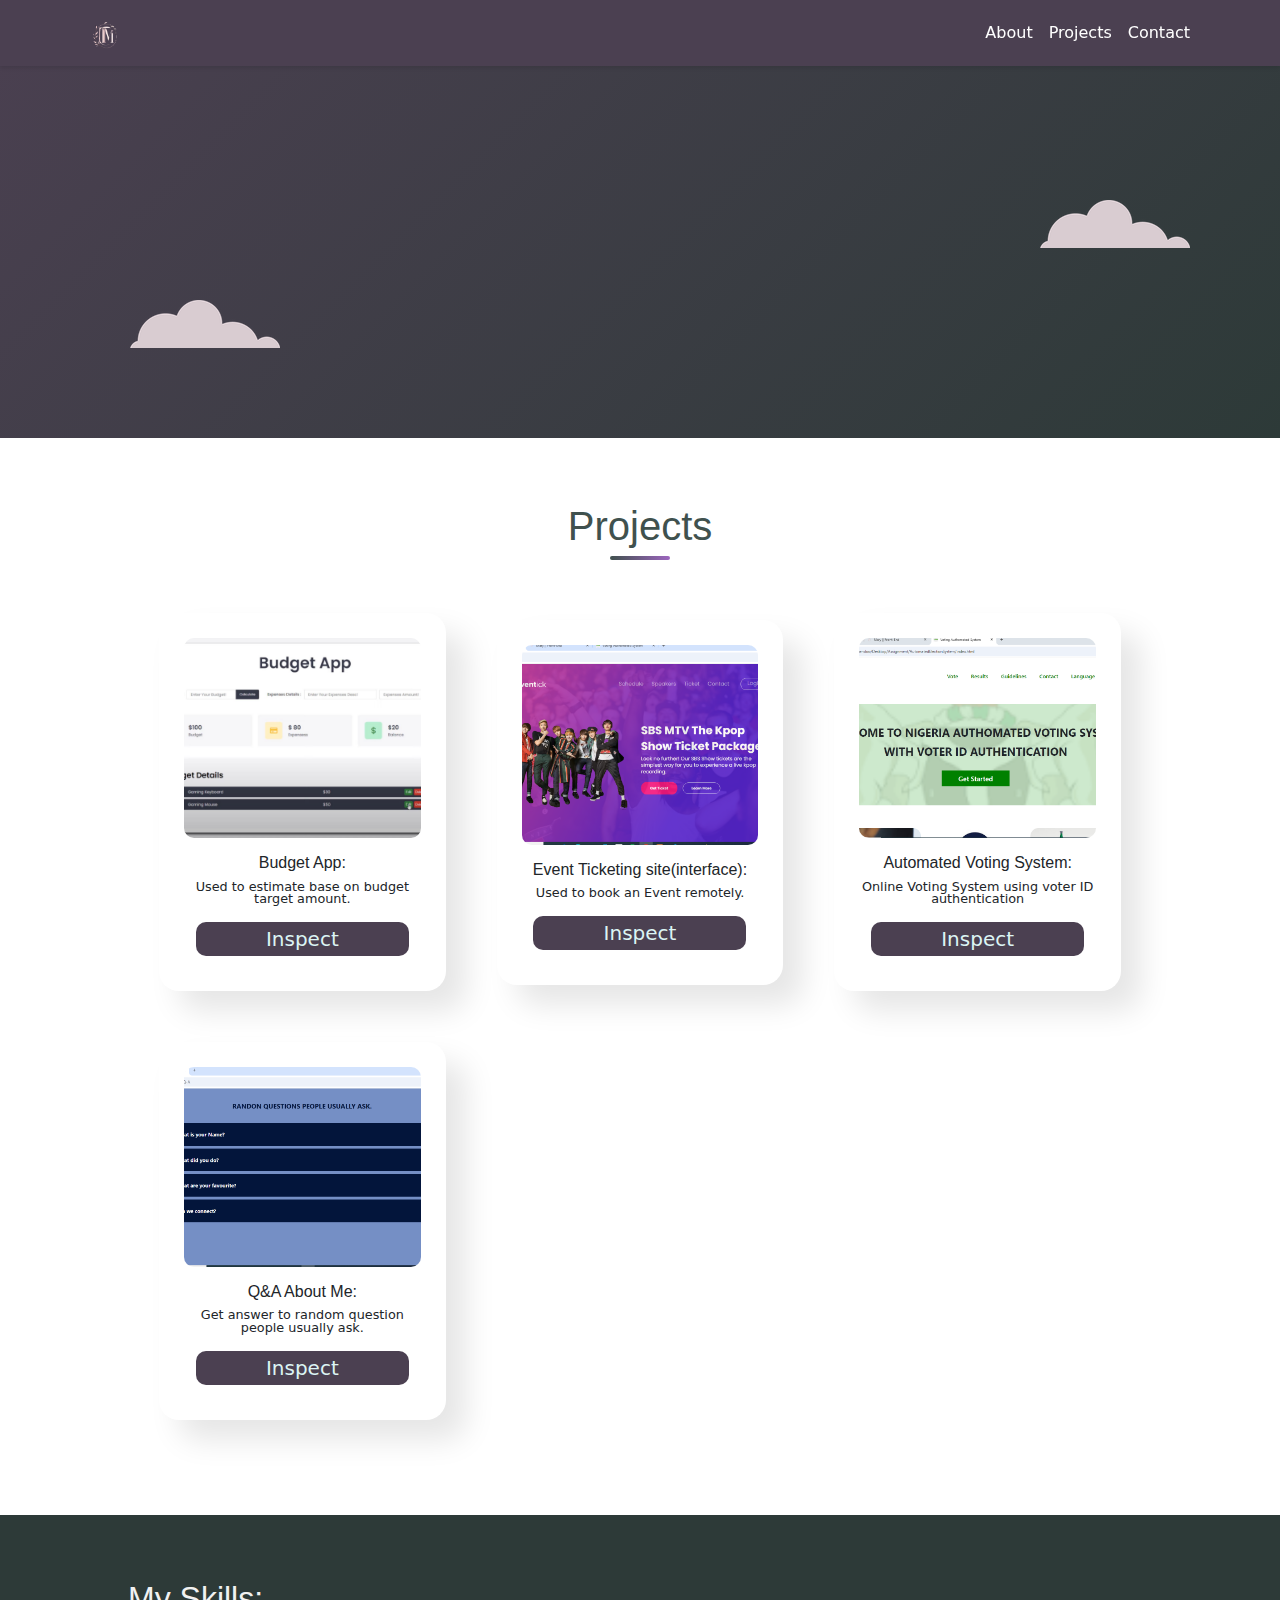
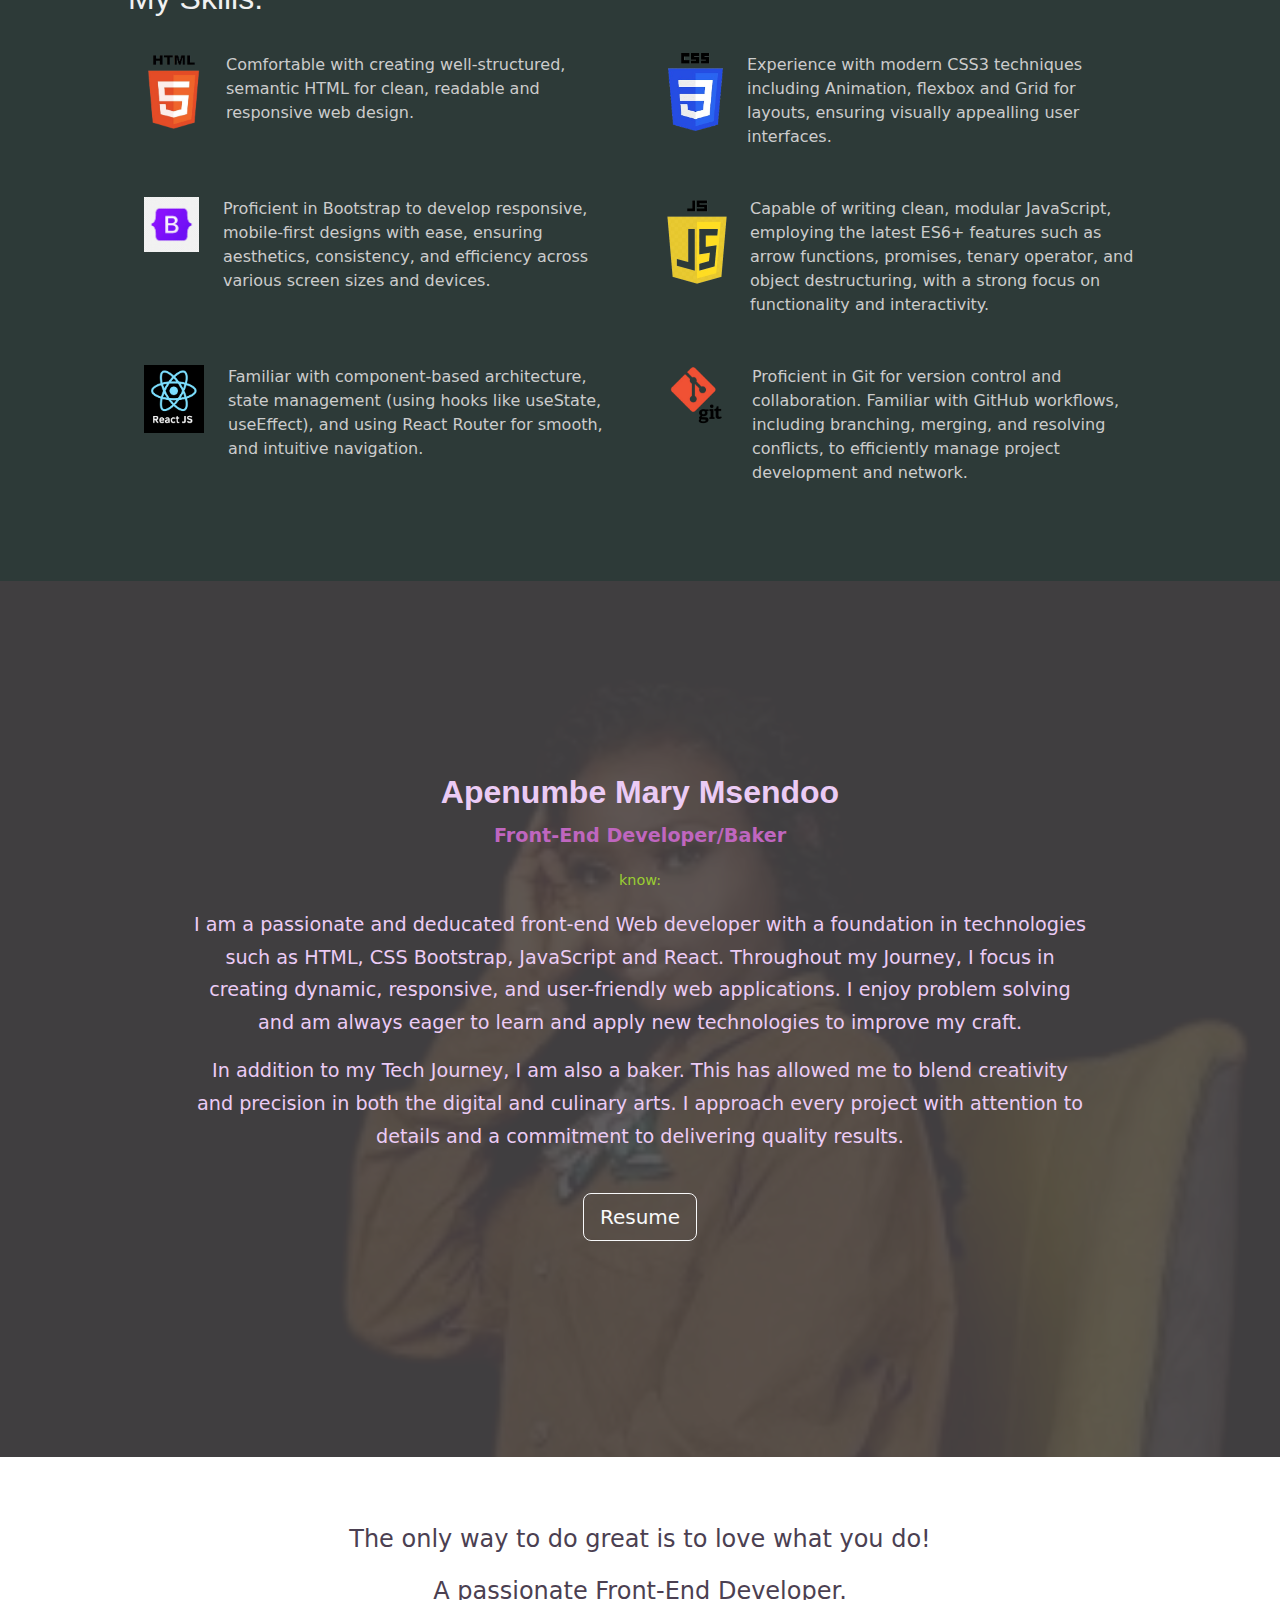
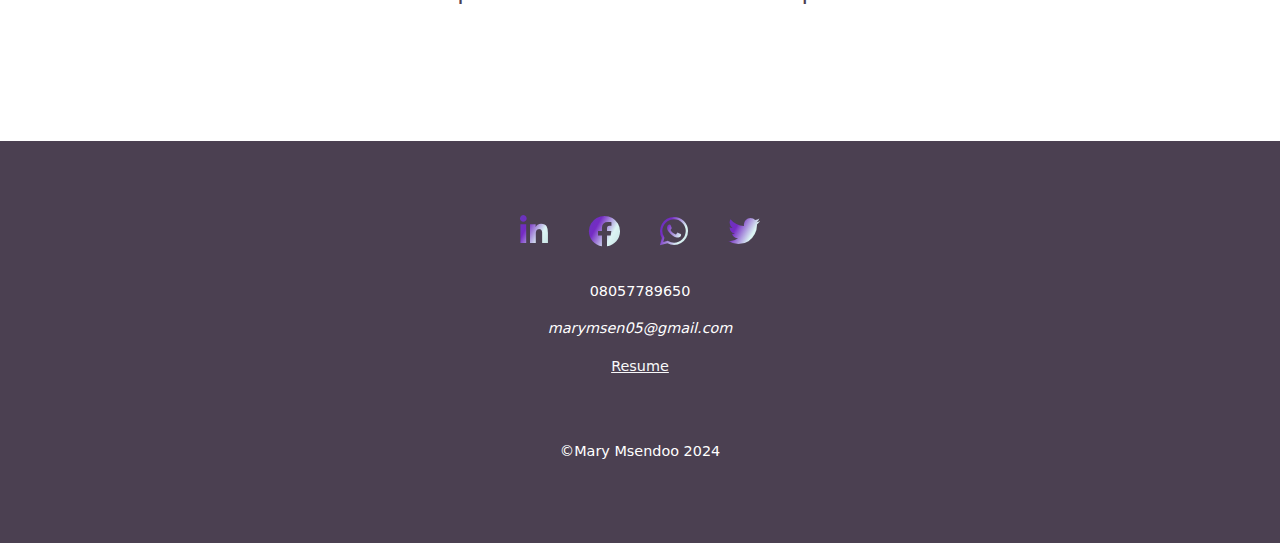
<file: index.html>
<!DOCTYPE html>
<html lang="en">

<head>
    <meta charset="UTF-8">
    <meta name="viewport" content="width=device-width, initial-scale=1.0">
    <title>Mary || Front-End Developer</title>
    <link rel="icon" href="./Assets/Images/logo1.png">
    <!-- custom css  -->
    <link rel="stylesheet" href="./Assets/CSS/style.css">
    <!-- Bootstrap CSS CDN -->
    <link href="https://cdn.jsdelivr.net/npm/bootstrap@5.3.3/dist/css/bootstrap.min.css" rel="stylesheet"
        integrity="sha384-QWTKZyjpPEjISv5WaRU9OFeRpok6YctnYmDr5pNlyT2bRjXh0JMhjY6hW+ALEwIH" crossorigin="anonymous">
    <!-- font awsome -->
    <link rel="stylesheet" href="https://cdnjs.cloudflare.com/ajax/libs/font-awesome/6.0.0-beta3/css/all.min.css">
    <!--APIs google fonts-->
    <link rel="stylesheet"
        href="https://fonts.googleapis.com/css?family=Sofia&effect=neon|outline|emboss|shadow-multiple">

</head>

<body>

    <header>
        <!-- Navbar -->
        <nav class="navbar navbar-expand-lg fixed-top">
            <div class="container">
                <a class="navbar-brand" href="#">
                    <img src="./Assets/Images/logo1.png" alt="Logo">
                </a>
                <button class="navbar-toggler" type="button" data-bs-toggle="collapse" data-bs-target="#navbarNav">
                    <span class="navbar-toggler-icon"></span>
                </button>
                <div class="collapse navbar-collapse" id="navbarNav">
                    <ul class="navbar-nav ms-auto">
                        <li class="nav-item">
                            <a class="nav-link" href="#about">
                                About
                            </a>
                        </li>
                        <li class="nav-item">
                            <a class="nav-link" href="#feature">
                                Projects
                            </a>
                        </li>
                        <li class="nav-item">
                            <a class="nav-link" href="./contact.html">
                                Contact
                            </a>
                        </li>
                    </ul>
                </div>
            </div>
        </nav>

        <!-- hero section  -->
        <section id="hero">
            <img class="cloud1" src="./Assets/Images/cloud.png" alt="">
            <h1>Apenumbe Mary Msendoo</h1>
            <h2 class="font-effect-neon">&lt;Front-End Developer/&gt;</h2>
            <img class="cloud2" src="./Assets/Images/cloud.png" alt="">
        </section>

    </header>


    <main>

        <!-- feature section -->
        <section id="feature">
            <h2 class="section-title">Projects</h2>
            <div class="feature_container">
                <div class="project_card">
                    <div class="project_img_container">
                        <img class="project_img" src="./Assets/Images/project1.png" alt="">
                    </div>
                    <div class="description">
                        <h6>Budget App:</h6>
                        <p>Used to estimate base on budget target amount.</p>
                    </div>
                    <div class="btn_box">
                        <a href="https://maryamsendoo.github.io/BudgetApp/" target="_blank"><button
                                class=" fs-5">Inspect</button></a>
                    </div>
                </div>

                <div class="project_card">
                    <div class="project_img_container">
                        <img class="project_img" src="./Assets/Images/project2.png" alt="">
                    </div>
                    <div class="description">
                        <h6>Event Ticketing site(interface):</h6>
                        <p>Used to book an Event remotely.</p>
                    </div>
                    <div class="btn_box">
                        <a href="https://maryamsendoo.github.io/EventTicketingWebSite/" target="_blank"> <button
                                class=" fs-5">Inspect</button></a>
                    </div>
                </div>

                <div class="project_card">
                    <div class="project_img_container">
                        <img class="project_img" src="./Assets/Images/project3.png" alt="">
                    </div>
                    <div class="description">
                        <h6>Automated Voting System:</h6>
                        <p>Online Voting System using voter ID authentication</p>
                    </div>
                    <div class="btn_box">
                        <a href="https://maryamsendoo.github.io/NigeriaAutomatedVotingSystem/" target="_blank"><button
                                class=" fs-5">Inspect</button></a>
                    </div>
                </div>

                <div class="project_card">
                    <div class="project_img_container">
                        <img class="project_img" src="./Assets/Images/QandA.png" alt="">
                    </div>
                    <div class="description">
                        <h6>Q&A About Me:</h6>
                        <p>Get answer to random question people usually ask.</p>
                    </div>
                    <div class="btn_box">
                        <a href="https://maryamsendoo.github.io/Q-A/" target="_blank"> <button
                                class=" fs-5">Inspect</button></a>
                    </div>
                </div>
            </div>
        </section>



        <!-- skills section  -->
        <section id="skills">
            <h2>My Skills:</h2>
            <div class="skills_container text-secondary">
                <div class="row">
                    <div class="col-lg-6 col-md-6 my-3 skills_description">
                        <div>
                            <img src="./Assets/Images/html2.png" alt="" class="logo1">
                        </div>

                        <div>
                            <p class="text mx-2">Comfortable with creating well-structured, semantic HTML for clean,
                                readable and responsive web design.
                        </div>
                    </div>

                    <div class="col-lg-6 col-md-6 my-3 skills_description">
                        <div>
                            <img src="./Assets/Images/css.png" alt="" class="logo2 mx-3">
                        </div>
                        <div>
                            <p class="text mx-2"> Experience with modern CSS3 techniques including Animation, flexbox
                                and Grid for
                                layouts, ensuring visually appealling user interfaces.</p>
                        </div>
                    </div>

                    <div class="col-lg-6 col-md-6 my-3 skills_description">
                        <div>
                            <img src="./Assets/Images/bstp1.png" alt="" class="logo2 mx-3">
                        </div>
                        <div>
                            <p class="text mx-2">Proficient in Bootstrap to develop responsive, mobile-first designs
                                with ease,
                                ensuring aesthetics, consistency, and efficiency across various screen sizes and
                                devices.
                            </p>
                        </div>
                    </div>

                    <div class="col-lg-6 col-md-6 my-3 skills_description">
                        <div>
                            <img src="./Assets/Images/js.png" alt="" class="logo1">
                        </div>
                        <div>
                            <p class="text mx-2"> Capable of writing clean, modular JavaScript, employing the latest
                                ES6+
                                features such as arrow functions, promises, tenary operator, and object destructuring,
                                with a strong
                                focus on functionality and interactivity.
                            </p>
                        </div>
                    </div>

                    <div class="col-lg-6 col-md-6 my-3 skills_description">
                        <div>
                            <img src="./Assets/Images/rct2 (1).png" alt="" class="logo1 rct_bg mx-3">
                        </div>
                        <div>
                            <p class="text mx-2"> Familiar with component-based architecture, state management (using
                                hooks like
                                useState, useEffect), and using React Router for smooth, and intuitive navigation.
                            </p>
                        </div>
                    </div>

                    <div class="col-lg-6 col-md-6 my-3 skills_description">
                        <div>
                            <img src="./Assets/Images/git.png" alt="" class="logo1 rct_bg mx-3">
                        </div>
                        <div>
                            <p class="text mx-2"> Proficient in Git for version control and collaboration. Familiar with
                                GitHub
                                workflows, including branching, merging, and resolving conflicts, to efficiently manage
                                project development
                                and network.
                            </p>
                        </div>
                    </div>
                </div>
            </div>
        </section>


        <!-- about section  -->

        <section id="about">
            <div class="inner_bg">
                <div class="outer_bg">
                    <!-- <h2>What you should know about me:</h2> -->
                    <h3>Apenumbe Mary Msendoo</h3>
                    <p>Front-End Developer/Baker</p>
                    <p>know:</p>
                    <p>I am a passionate and deducated front-end Web developer with a foundation in technologies
                        such as HTML, CSS Bootstrap, JavaScript and React. Throughout my Journey, I focus in creating
                        dynamic,
                        responsive, and user-friendly web applications. I enjoy problem solving and am always eager
                        to learn and apply new technologies to improve my craft.
                    </p>

                    <p>In addition to my Tech Journey, I am also a baker. This has allowed me to blend creativity and
                        precision
                        in both the digital and culinary arts. I approach every project with attention to details and a
                        commitment to delivering quality results.
                    </p>

                    <a href="https://docs.google.com/document/d/1u-qIMyZe4_HYAbaa3gYRhCQYUuMHn4INdL3wezH-hQU/edit?usp=drivesdk"
                        target="_blank"><button class="btn btn-lg btn-outline-light my-4">Resume</button></a>
                </div>
            </div>
        </section>

        <!-- cta section  -->
        <section id="cta">
            <div class="">
                <p>The only way to do great is to love what you do! </p>
                <p>A passionate Front-End Developer.</p>
            </div>
        </section>




        <!-- footer section  -->
        <footer>
            <!-- <div class="logo">
                <img src="./Assets/Images/logo1.png" alt="logo" class="footer_logo">
            </div> -->
            <div class="icon_container">
                <a href="https://www.linkedin.com/in/marya-msendoo-946186256" target="_blank">
                    <i class="fab fa-linkedin-in fa-2x icon"></i>
                </a>

                <a href="https://www.facebook.com/marymsendoo.apenumb" target="_blank">
                    <i class="fab fa-facebook fa-2x icon"></i>
                </a>

                <a href="https://wa.me/qr/AOKRZKEABLW4F1" target="_blank">
                    <i class="fab fa-whatsapp fa-2x icon"></i>
                </a>

                <a href="https://x.com/MaryA32146216?s=09 https://x.com/MaryA32146216?s=09" target="_blank">
                    <i class="fab fa-twitter fa-2x icon"></i>
                </a>
            </div>
            <li class="fas fa-dial-call"></li>
            <p> 08057789650</p>
            <p><i>marymsen05@gmail.com</i></p>
            <p><a class="text-light"
                    href="https://docs.google.com/document/d/1u-qIMyZe4_HYAbaa3gYRhCQYUuMHn4INdL3wezH-hQU/edit?usp=drivesdk"
                    target="_blank">Resume</a></p>
            <p class="text pt-5">&copy;Mary Msendoo 2024</p>
        </footer>
    </main>














    <!-- bootstrap javascript -->
    <script src="https://cdn.jsdelivr.net/npm/bootstrap@5.3.3/dist/js/bootstrap.bundle.min.js"
        integrity="sha384-YvpcrYf0tY3lHB60NNkmXc5s9fDVZLESaAA55NDzOxhy9GkcIdslK1eN7N6jIeHz"
        crossorigin="anonymous"></script>

    <script src="https://unpkg.com/aos@2.3.1/dist/aos.js"></script>
    <script>

        AOS.init({
            duration: 1000,
            once: true,
            offset: 100
        });

        // Navbar scroll effect
        window.addEventListener('scroll', function () {
            const navbar = document.querySelector('.navbar');
            if (window.scrollY > 50) {
                navbar.style.padding = '0.5rem 2rem';
                navbar.style.backgroundColor = 'rgba(41, 34, 45, 0.95)';
            } else {
                navbar.style.padding = '1rem 2rem';
                navbar.style.backgroundColor = 'var(--primary)';
            }
        });
    </script>
</body>

</html>
</file>
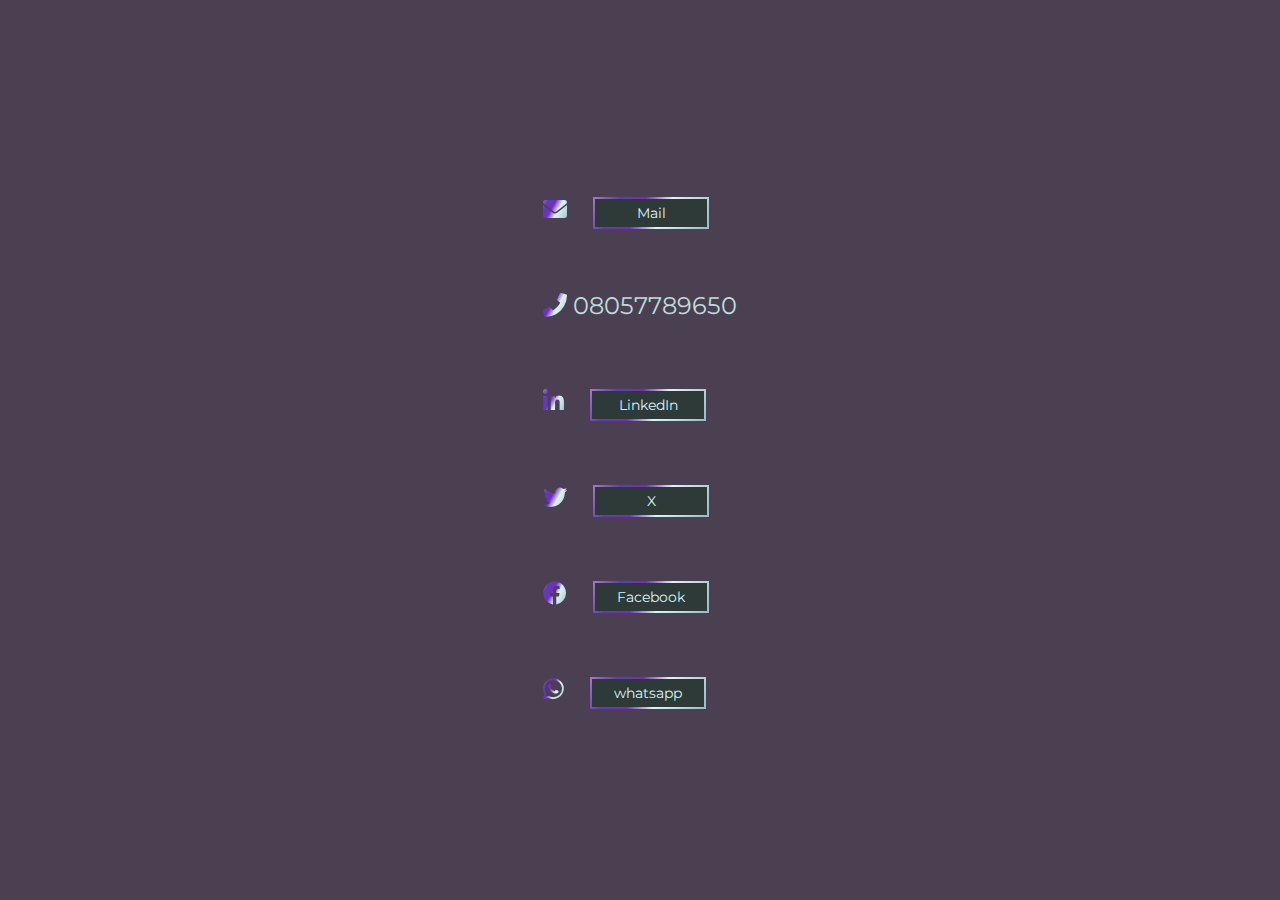
<file: contact.html>
<!DOCTYPE html>
<html lang="en">

<head>
    <meta charset="UTF-8">
    <meta name="viewport" content="width=device-width, initial-scale=1.0">
    <title>Mary || Contact</title>
    <link rel="icon" href="./Assets/Images/logo1.png">
    <!-- custom css  -->
    <link rel="stylesheet" href="./Assets/CSS/contact.css">
    <!-- fonts  -->
     <!-- embeded google fonts family -->
    <link rel="preconnect" href="https://fonts.googleapis.com" />
    <link rel="preconnect" href="https://fonts.gstatic.com" crossorigin />
    <link
        href="https://fonts.googleapis.com/css2?family=Dela+Gothic+One&family=Poppins:ital,wght@0,100;0,200;0,300;0,400;0,500;0,600;0,700;0,800;0,900;1,100;1,200;1,300;1,400;1,500;1,600;1,700;1,800;1,900&family=Roboto+Mono:ital,wght@0,100..700;1,100..700&display=swap"
        rel="stylesheet" />
    <link
        href="https://fonts.googleapis.com/css2?family=Merriweather:ital,wght@0,300;0,400;0,700;0,900;1,300;1,400;1,700;1,900&family=Montserrat:ital,wght@0,100..900;1,100..900&family=Sacramento&display=swap"
        rel="stylesheet">
    <!-- font awsome -->
    <link rel="stylesheet" href="https://cdnjs.cloudflare.com/ajax/libs/font-awesome/6.0.0-beta3/css/all.min.css">
</head>

<body>

    <main>
        <div class="container">
            <p>
                <i class="fas fa-envelope icon"></i>
                <a class="" href="mailto:marymsen05@gmail.com" target="_blank"><button class="btn">Mail</button></a>
            </p>

            <p>
                <i class="fas fa-phone-alt icon"></i> 
                08057789650
            </p>

            <p>
                <i class="fab fa-linkedin-in icon"></i> 
                <a href="https://www.linkedin.com/in/marya-msendoo-946186256" target="_blank"><button>LinkedIn</button></a>
            </p>

            <p>
                <i class="fab fa-twitter icon"></i>
                <a href="https://x.com/MaryA32146216?s=09 https://x.com/MaryA32146216?s=09" target="_blank"><button>X</button></a>
            </p>

            <p>
                <i class="fab fa-facebook icon"></i>
                <a href="https://www.facebook.com/marymsendoo.apenumb" target="_blank"> <button>Facebook</button></a>
            </p>

            <p>
                <i class="fab fa-whatsapp icon"></i>
                <a href="" target="_blank"><button>whatsapp</button></a>
            </p>

        </div>
    </main>
</body>

</html>
</file>
<file: Assets/CSS/style.css>
:root {
  --btn-body-bg: #1e1f25;
  --btn-bg: #000;
  --body: #fff;
  --color1: #66bfbf;
  --color2: #11999e;
  --color3: #2bc4ad;
  --color-light1: #dcf4f4;
  --color-light2: #bddcdc;
  --color-light-gray: #40514e;
  --ash-color: rgb(161 182 204);
  --color-brawn: rgb(101 54 20);
  --light-brawn: rgb(116 87 57);
  --off-color: rgb(217 204 209);

  --primary: #4b4051;
  --primary-light: #536866;
  --primary-dark: #2d3a38;
  --secondary: #bf66bf;
  --text-primary: #333333;
  --text-secondary: #666666;
  --background: #f5f5f5;
}

* {
  padding: 0;
  margin: 0;
  /* box-sizing: border-box; */
}

body {
  font-family: Garamond, serif;
  background-color: var(--body) !important;
}
h1, h2, h3, h4, h5, h6 {
  font-family: Helvetica, sans-serif;
}

section{
  padding: 5% 10%;
  width: 100%;
  margin: auto;
}

.section-title {
  display: flex;
  align-items: center;
  justify-content: center;
  gap: 0.5rem;
  color: #40514E;
  font-size: 2.5rem;
  margin-bottom: 2rem;
  position: relative;
}

.section-title::after {
  content: '';
  position: absolute;
  bottom: -10px;
  left: 50%;
  transform: translateX(-50%);
  width: 60px;
  height: 4px;
  background: linear-gradient(90deg, #40514E, #9d66bf);
  border-radius: 2px;
}


/* Navbar Styles */
.navbar {
  background-color: var(--primary);
  box-shadow: 0 2px 4px rgba(0,0,0,0.1);
  padding: 1rem 2rem;
  transition: all 0.3s ease;
  backdrop-filter: 5;
  backdrop-filter: blur(5px);
}

.navbar-brand img {
  height: 40px;
  transition: transform 0.3s ease;
}

.navbar-brand img:hover {
  transform: scale(1.1);
}

.nav-link {
  color: white !important;
  position: relative;
  padding: 0.5rem 1rem;
  transition: color 0.3s ease;
}

.nav-link::after {
  content: '';
  position: absolute;
  bottom: 0;
  left: 0;
  width: 0;
  height: 2px;
  background-color: var(--secondary);
  transition: width 0.3s ease;
}

.nav-link:hover::after {
  width: 100%;
}

header{
  padding: auto 10px;
}

.logo {
  width: 80px;
  display: inline;
}

 /* Hero Section */
 #hero {
  background: linear-gradient(135deg, var(--primary) 0%, var(--primary-dark) 100%);
  color: white;
  padding: 8rem 2rem;
  padding-top: 200px;
  text-align: center;
  position: relative;
  overflow: hidden;
}

#hero h1 {
  font-size: 3rem;
  font-weight: 700;
  margin-bottom: 1rem;
  opacity: 0;
  animation: fadeInUp 1s ease forwards;
}

#hero h2 {
  font-size: 1.5rem;
  font-weight: 300;
  opacity: 0;
  animation: fadeInUp 1s ease 0.5s forwards;
}

/* Animations */
@keyframes fadeInUp {
  from {
      opacity: 0;
      transform: translateY(20px);
  }
  to {
      opacity: 1;
      transform: translateY(0);
  }
}


.cloud1,
.cloud2 {
  position: absolute;
  animation: rotate 11s infinite;
}
.cloud1 {
  right: 90px;
}

.cloud2 {
  left: 130px;
  top: 300px;
}
/* cloud animation */
@keyframes rotate {
  0% {
    transform: translateX(0%);
  }

  50% {
    transform: rotatex(100%);
  }

  60% {
    transform: translateX(-80%);
  }

  0% {
    transform: rotatex(-20%);
  }
}

/* feature section  */
#feature {
  height: auto;
}

/* to align both cards and it content. */
.feature_container, .project_card{
  justify-content: center;
  align-items: center;
}

.feature_container {
  display: grid;
  grid-template-columns: repeat(auto-fit, minmax(300px, 1fr));
  gap: 19px;
  padding: 15px;
}

/* Project Cards */
.project_card {
  background: white;
  border-radius: 20px;
  box-shadow: 20px 20px 30px rgba(0,0,0,0.1);
  transition: transform 0.3s ease, box-shadow 0.3s ease;
  margin: 1rem;
  overflow: hidden;
  padding: 25px;
  text-align: center;
}

.project_card:hover {
  transform: translateY(-20px);
}

.project_img_container {
  overflow: hidden;
}

.project_img {
  height: 200px;
  object-fit: cover;
  transition: transform 0.3s ease;
  border-radius: 10px;
  margin-bottom: 15px;
}

.description{
   line-height: 1;
}
.description p{
  font-size: .8rem;
}

.project_img, .btn_box, .description{
    width: 100%;
  }
  
.btn_box {
  padding: 0px 0px 10px;
  border-radius: 0px 0px 5px 5px;
}

.btn_box button {
  background-color: var(--primary);
  color: var(--color-light1);
  padding: 2px 15px;
  text-align: center;
  font-size: 0.9rem;
  border: none;
  border-radius: 10px;
  width: 90%;
}

/* skills section  */
#skills{
  background-color: var(--primary-dark);
  color: #f1f1f1;
}

#skills h2:nth-child(1), #experience h2:nth-child(1){
  margin-bottom: 20px;
}

.skills_description{
  display: flex;
}

.skills_description p, .timeline-item p{
  line-height: 1.5;
  font-size: 1rem;
  text-align: left;
  color: #ccc;
}

.logo1{
  width: 90px;
}

.logo2{
  width: 55px;
}

.rct_bg{
  width: 60px;
}


/* experience section  */

.timeline{
  position: relative;
  padding-left: 40px;
  border-left: 4px solid #6f8a85;
}

.timeline-item{
  position: relative;
  margin-bottom: 20px;
}

.timeline-item .dot {
  position: absolute;
  left: -49px;
  top: 5px;
  width: 14px;
  height: 14px;
  background-color: #6f8a85;
  border-radius: 50%;
}

/* about section  */
#about{
padding: 0;
}

#about .inner_bg{
  background-image: url('../Images/bg2.png');
  background-position: center;
  background-repeat: no-repeat;
  background-size: cover;
  width: 100%;
}

.outer_bg{
  background-color: rgba(72, 70, 73, 0.884);
  width: 100%;
  padding: 15%;
  text-align: center;
  color: #ebcbf5;
}

.outer_bg h3{
  font-size: 2rem;
  font-weight: 800;

}

.outer_bg p{
  font-size: 1.2rem;
  line-height: 1.7;
}

.outer_bg p:nth-child(2){
  font-weight: bold;
  color: var(--secondary);
}


.outer_bg p:nth-child(3){
  color: yellowgreen;
  font-size: .9rem;
}

/* cta section  */
#cta div{
  font-size: 1.5rem;
  color: var(--primary);
  text-align: center;
}


/* footer section  */
footer{
  background-color: var(--primary);
  padding: 5% 10%;
  margin-top: 4%;
}

.icon_container{
  display: flex;
  justify-content:center ;
  text-align: center;
  width: 100%;
}

footer .icon{
  background: linear-gradient(
    119deg,
    #ae73c5,
    #5f3cb6,
    #752bc4,
    #dcf4f4,
    #bddcdc,
    rgb(161 182 204)
  );
  -webkit-background-clip: text; /* Clip the background to the text */
  -webkit-text-fill-color: transparent; /* Make text transparent to show gradient */
  padding: 10px 20px;
  animation: transform 4s infinite;
}

footer:hover .icon{
  background: linear-gradient(
    119deg,
    rgb(161 182 204),
    #bddcdc,
    #dcf4f4,
    #752bc4,
    #5f3cb6,
    #ae73c5
  );
  -webkit-background-clip: text;  
  -webkit-text-fill-color: transparent;  
  transform: scale();
  animation: scale-hover;
}

footer p{
  text-align: center;
  color: #fff;
  font-size: 0.9em;
}

@keyframes transform{
  0%{
    transform: translatey(0%);
  }

  50%{
    transform: translatey(15%);
  }
  75%{
    transition: translatey(-15%);
  }

  100%{
    transition: translatey(0%);
  }
}


@media(max-width: 620px){

  #hero{
    padding-top: 20%;
    padding-bottom: 20% ;
  }

  #hero h1{
    font-size: 2rem;
    font-family: "Sacramento-bold", "Montserrat", Arial, Helvetica, sans-serif;
  }
  #hero h2{
    font-size: 1rem;
    z-index: 1;
    position: relative;
  }

  #hero .cloud1, #hero .cloud2{
    width: 100px;
  }
  .cloud1{
    top: 150px;
  }
  .cloud2{
    top: 270px;
  }

  .outer_bg h3{
    font-size: 1.6rem;
  }

  .outer_bg p:nth-child(2){
    font-size: 1rem;
  }

  .outer_bg p:nth-child(3){
    font-size: .7rem;
  }
}

 /* Responsive Design */
 @media (max-width: 768px) {
  .feature_container {
    grid-template-columns: repeat(auto-fit, minmax(400px, 1fr));
  }
  #hero {
      padding: 4rem 1rem;
      padding-top: 200px;
  }

  #hero h1 {
      font-size: 2rem;
  }
}
</file>
<file: Assets/CSS/contact.css>
* {
    padding: 0;
    margin: 0;
    box-sizing: border-box;
    font-family: "Montserrat", "poppins", "roboto", sans-serif;
  }

  :root {
    --btn-body-bg: #1e1f25;
    --btn-bg: #000;
    --body: #fff;
    --color1: #66bfbf;
    --color2: #11999e;
    --color3: #2bc4ad;
    --color-light1: #dcf4f4;
    --color-light2: #bddcdc;
    --color-light-gray: #40514e;
    --ash-color: rgb(161 182 204);
    --color-brawn: rgb(101 54 20);
    --light-brawn: rgb(116 87 57);
    --off-color: rgb(217 204 209);
  
    --primary: #4b4051;
    --primary-light: #536866;
    --primary-dark: #2d3a38;
    --secondary: #bf66bf;
    --text-primary: #333333;
    --text-secondary: #666666;
    --background: #f5f5f5;
  }

  body {
    background-color: var(--primary);
    display: flex;
    justify-content: center;
    align-items: center;
    height: 100vh;
    line-height: 4;
    font-size: 1.5rem;
    color: #bddcdc;
  }

 
  .container a{
    text-decoration: none;
    margin-left: 20px;
  } 

  .container button{
    padding: 5px 20px;
    width: 60%;
    border-radius: 5px;
    background-color: var(--primary-dark);
  color: var(--color-light1);
  text-align: center;
  font-size: 0.9rem;
  border-image: linear-gradient(
    119deg,
    #ae73c5,
    #5f3cb6,
    #752bc4,
    #dcf4f4,
    #bddcdc,
    rgb(161 182 204)
  );
    border-image-slice: 1;
  }

.container button:hover{
  transform: scale(1.2);
 border-image: linear-gradient(
    119deg,
    rgb(161 182 204),
    #bddcdc,
    #dcf4f4,
    #752bc4,
    #5f3cb6,
    #ae73c5
  );
  border-image-slice: 1;
  transition: all .6s;
}

  .container .icon{
    background: linear-gradient(
      119deg,
      #ae73c5,
      #5f3cb6,
      #752bc4,
      #dcf4f4,
      #bddcdc,
      rgb(161 182 204)
    );
    -webkit-background-clip: text; /* Clip the background to the text */
    -webkit-text-fill-color: transparent; /* Make text transparent to show gradient */
    animation: transform 4s infinite;
  }
</file>
